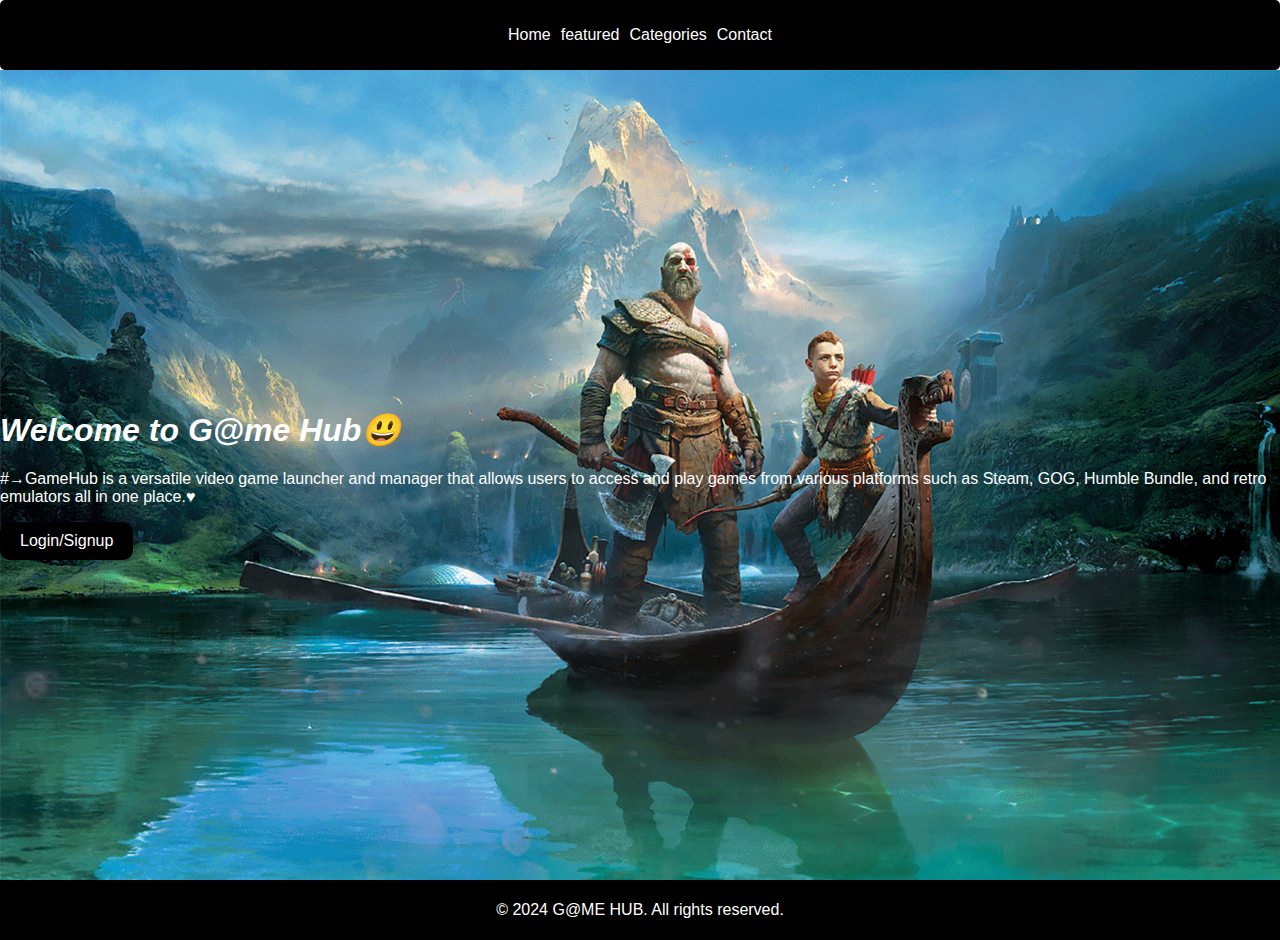
<file: index.html>
<!DOCTYPE html>
<html lang="en">
<head>
    <meta charset="UTF-8">
    <meta name="viewport" content="width=device-width, initial-scale=1.0">
    <title>GAMING</title>
    <link rel="stylesheet" href="./Home.css">
</head> 
<body>
    <!-- header -->
    <header>
         <nav>            
            <ul>
                <li><a href="#">Home</a></li>
                <li><a href="./featured.html">featured</a></li>
                <li><a href="./Categories.html">Categories</a></li>
                <li><a href="./contact.html">Contact</a></li>
        
            </ul>
        </nav>
        
    </header>
    <!-- main section -->
    <main>
        <section class="hero">
            <div class="hero.content">
            <h1> <em>Welcome to G@me Hub&#128515 </em></h1>
            <p> #&rightarrow;GameHub is a versatile video game launcher and manager that allows users to access and play games from various platforms such as Steam, GOG, Humble Bundle, and retro emulators all in one place.&#9829
            </p>
            <a href="./REG.HTML" class="button">Login/Signup</a>
         
            </div>
        </section>
        <section >
            
        </section>
        <section></section>

    </main>
    <!-- footer section -->
    <footer>
        <p>&copy; 2024 G@ME HUB. All rights reserved.</p>
    </footer>
    
</body>
</html>
</file>
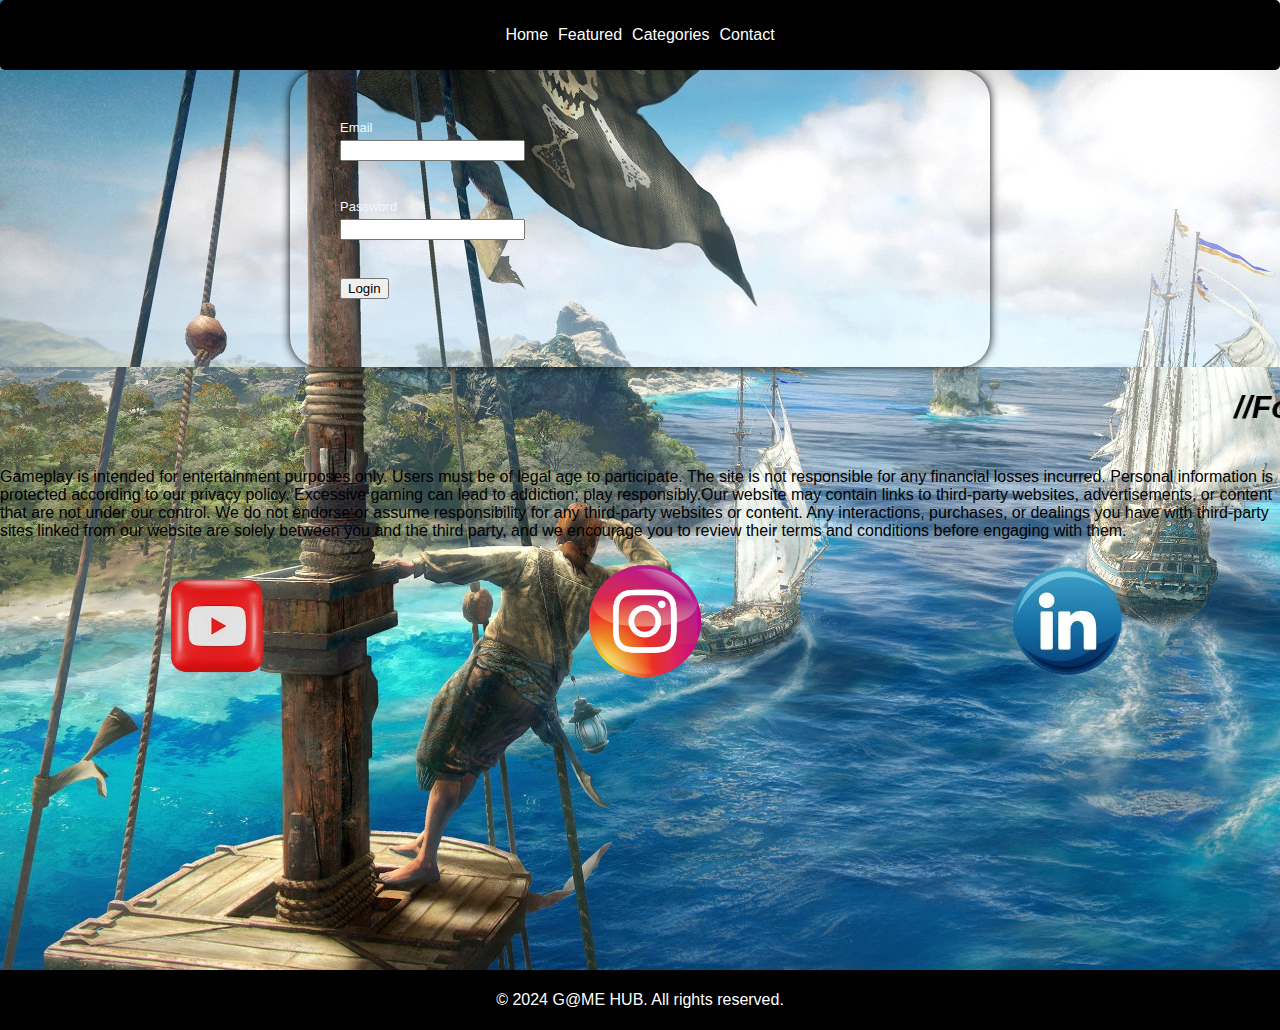
<file: contact.html>
<!DOCTYPE html>
<html lang="en">
<head>
    <meta charset="UTF-8">
    <meta name="viewport" content="width=device-width, initial-scale=1.0">
    <title>Document</title>
    <link rel="stylesheet" href="./Home.css">
</head>
<body class="contact">
    <!-- header -->
    <header>
        <nav>            
           <ul>
               <li><a href="./index.html">Home</a></li>
               <li><a href="./featured.html">Featured</a></li>
               <li><a href="./Categories.html">Categories</a></li>
               <li><a href="./contact.html">Contact</a></li>
           </ul>
       </nav>
    </header>
    <!-- main -->
    <main>
        <section class="contact">
            <form action="#">
                <div class="form-group">
                    <label for="email"> Email</label><input type="email" name="email" required> <br><br>
                    </div>
                <div class="form-group"> 
                    <label for="pass"> Password</label><input type="pass" name="Password" required> <br><br>             
                </div>
                <button type="submit"> Login</button><br><br>
            </form>
            </section>
           
          <marquee >
          <h1 style="font-style: oblique;">//For More Updates Follow this pages &#128525//</h1></marquee>  
        <section class="top">
            <p>Gameplay is intended for entertainment purposes only.
                Users must be of legal age to participate.
                The site is not responsible for any financial losses incurred.
                Personal information is protected according to our privacy policy.
                Excessive gaming can lead to addiction; play responsibly.Our website may contain links to third-party websites, advertisements, or content that are not under our control. We do not endorse or assume responsibility for any third-party websites or content. Any interactions, purchases, or dealings you have with third-party sites linked from our website are solely between you and the third party, and we encourage you to review their terms and conditions before engaging with them.</p>
            <a href="https://www.youtube.com/results?search_query=scorch+squad+ff " target="_blank"><img src="./assets/images-removebg-preview.png" alt="" width="140px" height="140px"></a> 
            <a href="https://www.instagram.com/freefireindiaofficial/" target="_blank"><img src="./assets/Instagram-circular-icon-PNG-removebg-preview.png" alt="" width="130px" height="130px"></a>
            <a href="https://www.linkedin.com/feed/" target="_blank"><img src="./assets/download__1_-removebg-preview.png" alt="" width="130px" height="130px"> </a>
        </section>
        
    </main>
    
    <!-- footer section -->
   
    <footer>
        <p>&copy; 2024 G@ME HUB. All rights reserved.</p>
    </footer>
    
</body>
</html>
</file>
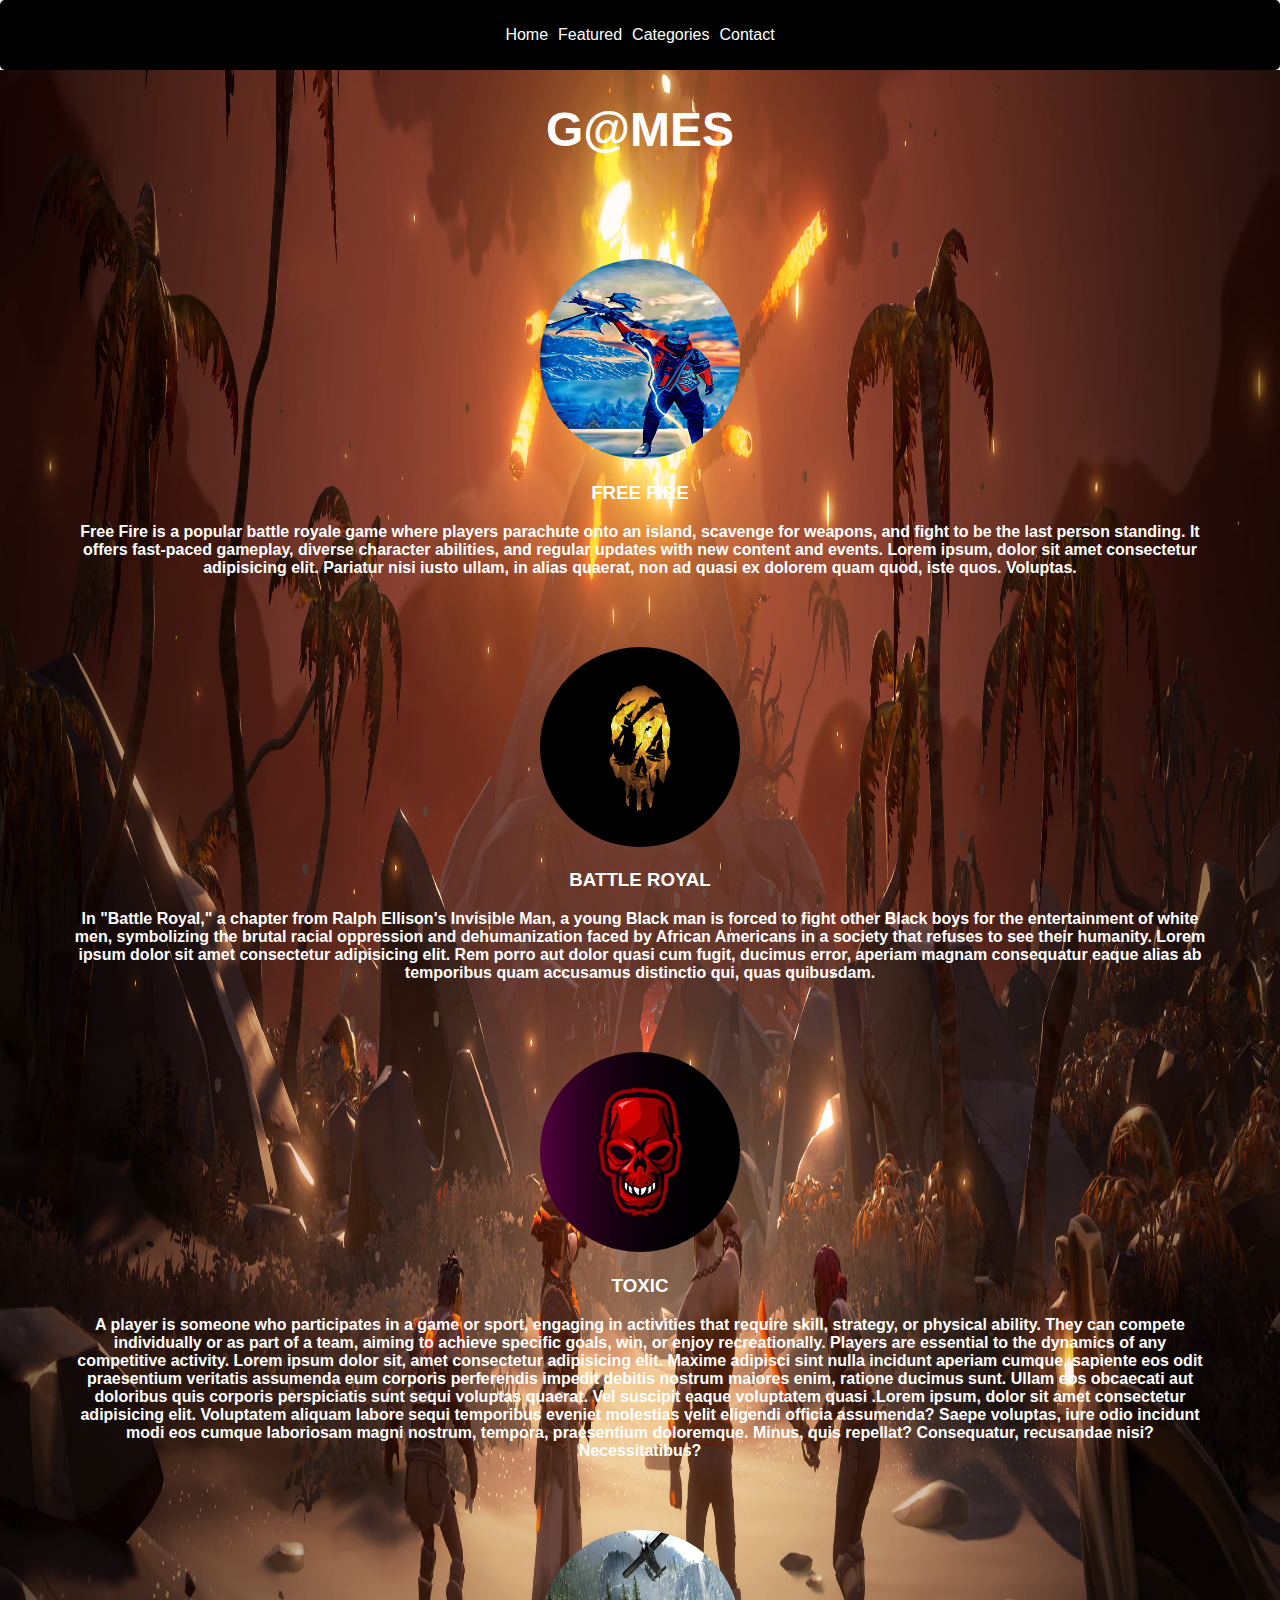
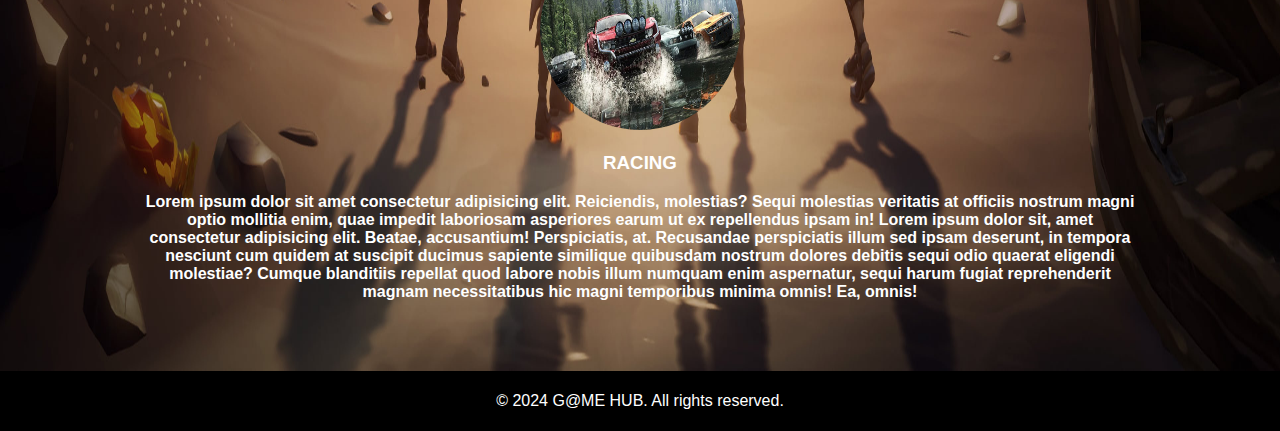
<file: featured.html>
<!DOCTYPE html>
<html lang="en">
<head>
    <meta charset="UTF-8">
    <meta name="viewport" content="width=device-width, initial-scale=1.0">
    <title>Document</title>
    <link rel="stylesheet" href="./Home.css">
</head>
<body>
    <!-- header -->
    <header>
        <nav>            
           <ul>
               <li><a href="./index.html">Home</a></li>
               <li><a href="./featured.html">Featured</a></li>
               <li><a href="./Categories.html">Categories</a></li>
               <li><a href="./contact.html">Contact</a></li>
           </ul>
       </nav>
       
   </header>
   <!-- main section -->
    <main>
        <section class="tea">
            <h1>G@MES</h1>
            <div class="trees">
            <div class="tree">
                <img src="./assets/free_fire.jpg" alt="">
                <h3>FREE FIRE</h3>
                <p>Free Fire is a popular battle royale game where players parachute onto an island, scavenge for weapons, and fight to be the last person standing. It offers fast-paced gameplay, diverse character abilities, and regular updates with new content and events.
                    Lorem ipsum, dolor sit amet consectetur adipisicing elit. Pariatur nisi iusto ullam, in alias quaerat, non ad quasi ex dolorem quam quod, iste quos. Voluptas.
                </p>
            </div>
            <div class="tree">
                <img src="./assets/peakpx (3).jpg" alt="">
                <h3> BATTLE ROYAL</h3>
                <p>In "Battle Royal," a chapter from Ralph Ellison's Invisible Man, a young Black man is forced to fight other Black boys for the entertainment of white men, symbolizing the brutal racial oppression and dehumanization faced by African Americans in a society that refuses to see their humanity. Lorem ipsum dolor sit amet consectetur adipisicing elit. Rem porro aut dolor quasi cum fugit, ducimus error, aperiam magnam consequatur eaque alias ab temporibus quam accusamus distinctio qui, quas quibusdam.</p>
            </div>
            <div class="tree">
                <img src="./assets/Logo E Sport Vector PNG Images, Red Skull E Sports Mascot Logo For Gaming Or Twitch, Symbol, Logo, Vector PNG Image For Free Download.jpeg" alt="">
                <h3> TOXIC</h3>
                <p>A player is someone who participates in a game or sport, engaging in activities that require skill, strategy, or physical ability. They can compete individually or as part of a team, aiming to achieve specific goals, win, or enjoy recreationally. Players are essential to the dynamics of any competitive activity.
                    Lorem ipsum dolor sit, amet consectetur adipisicing elit. Maxime adipisci sint nulla incidunt aperiam cumque, sapiente eos odit praesentium veritatis assumenda eum corporis perferendis impedit debitis nostrum maiores enim, ratione ducimus sunt. Ullam eos obcaecati aut doloribus quis corporis perspiciatis sunt sequi voluptas quaerat. Vel suscipit eaque voluptatem quasi .Lorem ipsum, dolor sit amet consectetur adipisicing elit. Voluptatem aliquam labore sequi temporibus eveniet molestias velit eligendi officia assumenda? Saepe voluptas, iure odio incidunt modi eos cumque laboriosam magni nostrum, tempora, praesentium doloremque. Minus, quis repellat? Consequatur, recusandae nisi? Necessitatibus? </p>
            <div class="tree">
                
                <img src="./assets/photo_5980055014476984805_y.jpg" alt="">
                <h3>RACING</h3>
                <p>Lorem ipsum dolor sit amet consectetur adipisicing elit. Reiciendis, molestias? Sequi molestias veritatis at officiis nostrum magni optio mollitia enim, quae impedit laboriosam asperiores earum ut ex repellendus ipsam in! Lorem ipsum dolor sit, amet consectetur adipisicing elit. Beatae, accusantium! Perspiciatis, at. Recusandae perspiciatis illum sed ipsam deserunt, in tempora nesciunt cum quidem at suscipit ducimus sapiente similique quibusdam nostrum dolores debitis sequi odio quaerat eligendi molestiae? Cumque blanditiis repellat quod labore nobis illum numquam enim aspernatur, sequi harum fugiat reprehenderit magnam necessitatibus hic magni temporibus minima omnis! Ea, omnis!</p>
            </div>
            </div>
            </div>

        </section>
        
    </main>
    <!-- footer section -->
    <footer>
        <p>&copy; 2024 G@ME HUB. All rights reserved.</p>
    </footer>
</body>
</html>
</file>
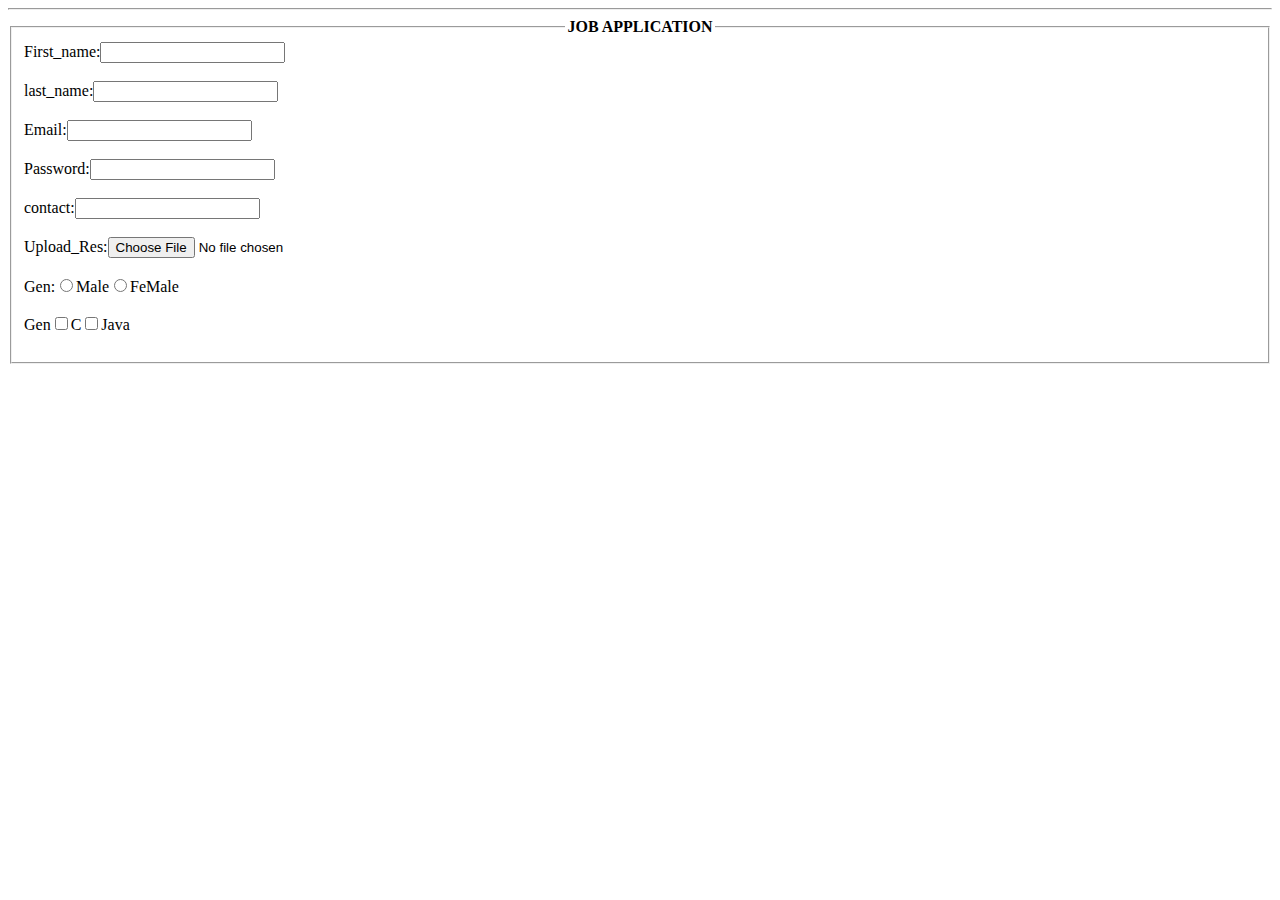
<file: job.html>
<!DOCTYPE html>
<html lang="en">
<head>
    <meta charset="UTF-8">
    <meta name="viewport" content="width=device-width, initial-scale=1.0">
    <title>JOB APPLICATION</title>
    <link rel="shortcut icon" href="./EPSUNyR3_400x400.jpg">
    <!-- <style>
        .r{
            background-color: chartreuse;
            
        }

    </style> -->
</head>
<body>
    <form class="r" >
        <hr>
        <fieldset aria-setsize="20px">
        <legend style="text-align: center;"> <b > JOB APPLICATION </b></legend>
         <label for="name">First_name</label>:<input type="name" name="First_name"><br><br>
         <label for="nam">last_name</label>:<input type="name" name="last_name"><br><br>
         <label for="nae">Email</label>:<input type="name" name="Email"><br><br>
         <label for="fi">Password</label>:<input type="name" name="password"><br><br>
         <label for="contact">contact</label>:<input type="contact" name="text"><br><br>
         <label for="file">Upload_Res</label>:<input type="file" name="Upload_Res"><br><br>
         <label for="gender">Gen</label>:<input type="radio" name="gender">Male<input type="radio" name="gender">FeMale <br><br>
        <label for="skills">Gen</label><input type="checkbox" name="c">C<input type="checkbox" name="jav">Java <br><br>





        </fieldset>

        </body>
</html>
</file>
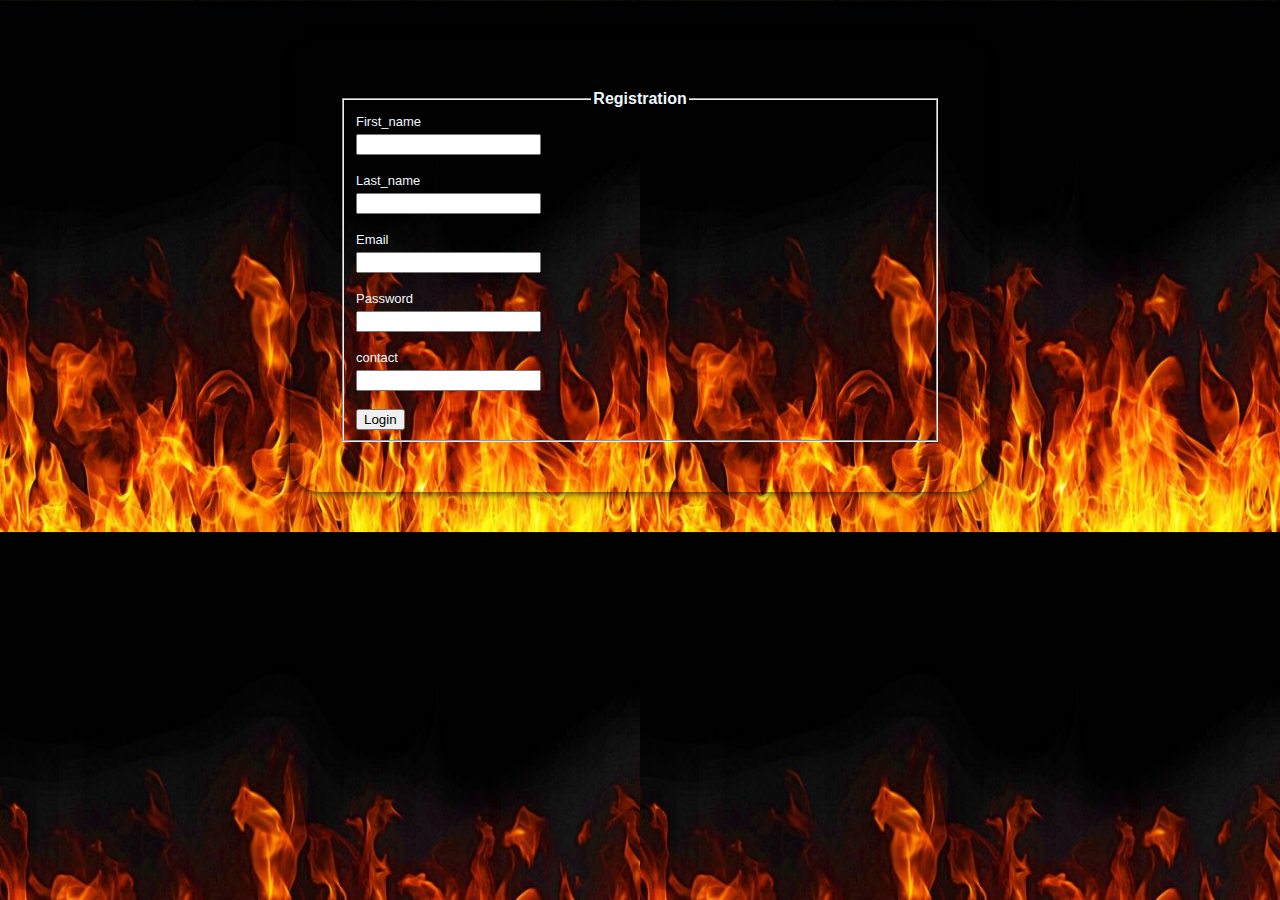
<file: REG.HTML>
<!DOCTYPE html>
<html lang="en">
<head>
    <meta charset="UTF-8">
    <meta name="viewport" content="width=device-width, initial-scale=1.0">
    <link rel="stylesheet" href="./Home.css">
    
    
</head>
<body class="coil">
    <form >
        <fieldset>
            <legend style="text-align: center"><b>Registration</b></legend>
        <label for="user">First_name</label><input type="name" name="user" ><br><br>
        <label  for="our">Last_name</label><input type="last" name="our" ><br><br>
        <label for="nae">Email</label><input type="name" name="Email"><br><br>
        <label for="fi">Password</label><input type="name" name="password"><br><br>
        <label for="contact">contact</label><input type="contact" name="text"><br><br>
        <input type="submit" value="Login">
         
        </fieldset>
      </form>
</body>
</html>
</file>
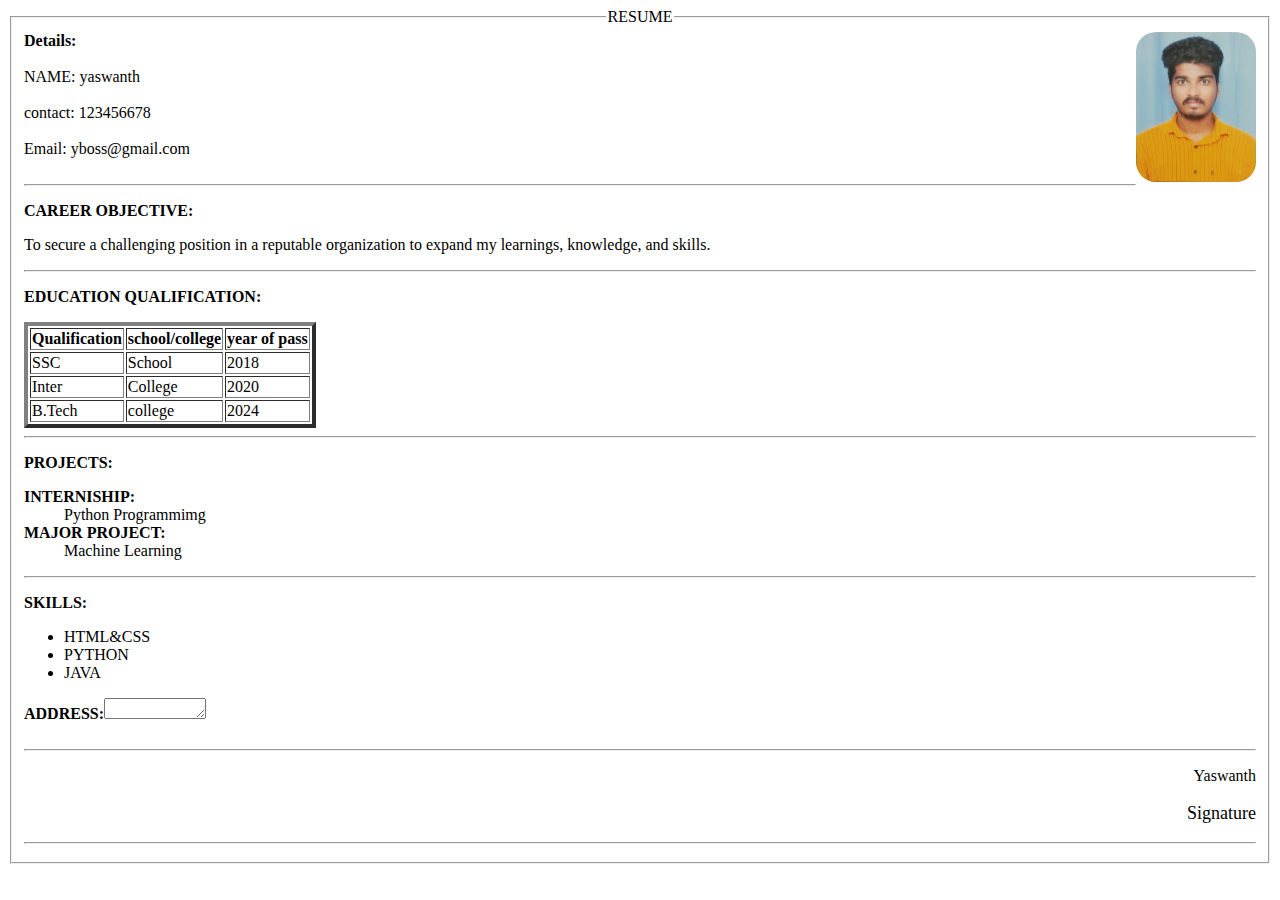
<file: resume.html>
<!DOCTYPE html>
<html lang="en">
<head>
    <meta charset="UTF-8">
    <meta name="viewport" content="width=device-width, initial-scale=1.0">
    <title>Document</title>
    <link rel="shortcut icon" href="./assets/WhatsApp Image 2023-08-05 at 1.35.51 PM (1) (1).jpg">
    
    </head>
<body>
    <form >
        <fieldset>
            <legend style="text-align: center"> RESUME</legend>
            <!-- <div class="image"> <img src="../assets/WhatsApp Image 2023-08-05 at 1.35.51 PM (1) (1).jpg"centre alt="image"  width="20" height="30"></div>
            <img src="../assets/WhatsApp Image 2023-08-05 at 1.35.51 PM (1) (1).jpg"centre alt="image"  width="20" height="30"> -->
            
            <div class="image">
                <img src="./assets/WhatsApp Image 2023-08-05 at 1.35.51 PM (1) (1).jpg" alt="" height="150px" width="120px" style="float: right; border-radius: 20px;margin-bottom: 30px;">
            </div>
            <label for="Deta"><b>Details:</b></label><br><br>
            <label for="name">NAME:</label> yaswanth<br><br>
            <label for="num">contact:</label> 123456678<br><br>
            <label for="mail">Email:</label> yboss@gmail.com<br><br>
            <hr>
            <p><B>CAREER OBJECTIVE:</B></p>
            <p>To secure a challenging position in a reputable organization to expand my learnings, knowledge, and skills. </p>
            <hr>
            <p><b>EDUCATION QUALIFICATION:</b></p>
            <table border="4px">
                <tr> <th>Qualification</th>
                    <th> school/college</th>
                    <th> year of pass</th>
                </tr>
                <td>SSC</td>
                <td>School</td>
                <td>2018</td>
                <tr>
                    <td>Inter</td>
                    <td>College</td>
                    <td>2020</td>
                </tr>
                <tr>
                    <td>B.Tech</td>
                    <td>college</td>
                    <td>2024</td>
                </tr>
            </table>
            <hr>
            <dl>
            <p><b>PROJECTS:</b></p>
            <dt><b>INTERNISHIP:</b></dt>
                <dd>Python Programmimg</dd>
                <dt><b>MAJOR PROJECT:</b></dt>
                <dd> Machine Learning</dd>
            </dl>
            <hr>
            <p><b>SKILLS:</b></p>
            <ul>
                <li>HTML&CSS</li>
                <li>PYTHON</li>
                <li>JAVA</li>
            </ul>
            <b>ADDRESS:</b><textarea rows="1" cols="10"></textarea><br><br>
            <hr>
            <p style="text-align: right;">Yaswanth</p>
            <p style="text-align: right; font-size: large;">Signature </p>
            <hr>
        </fieldset>
    </form>
    
</body>
</html>
</file>
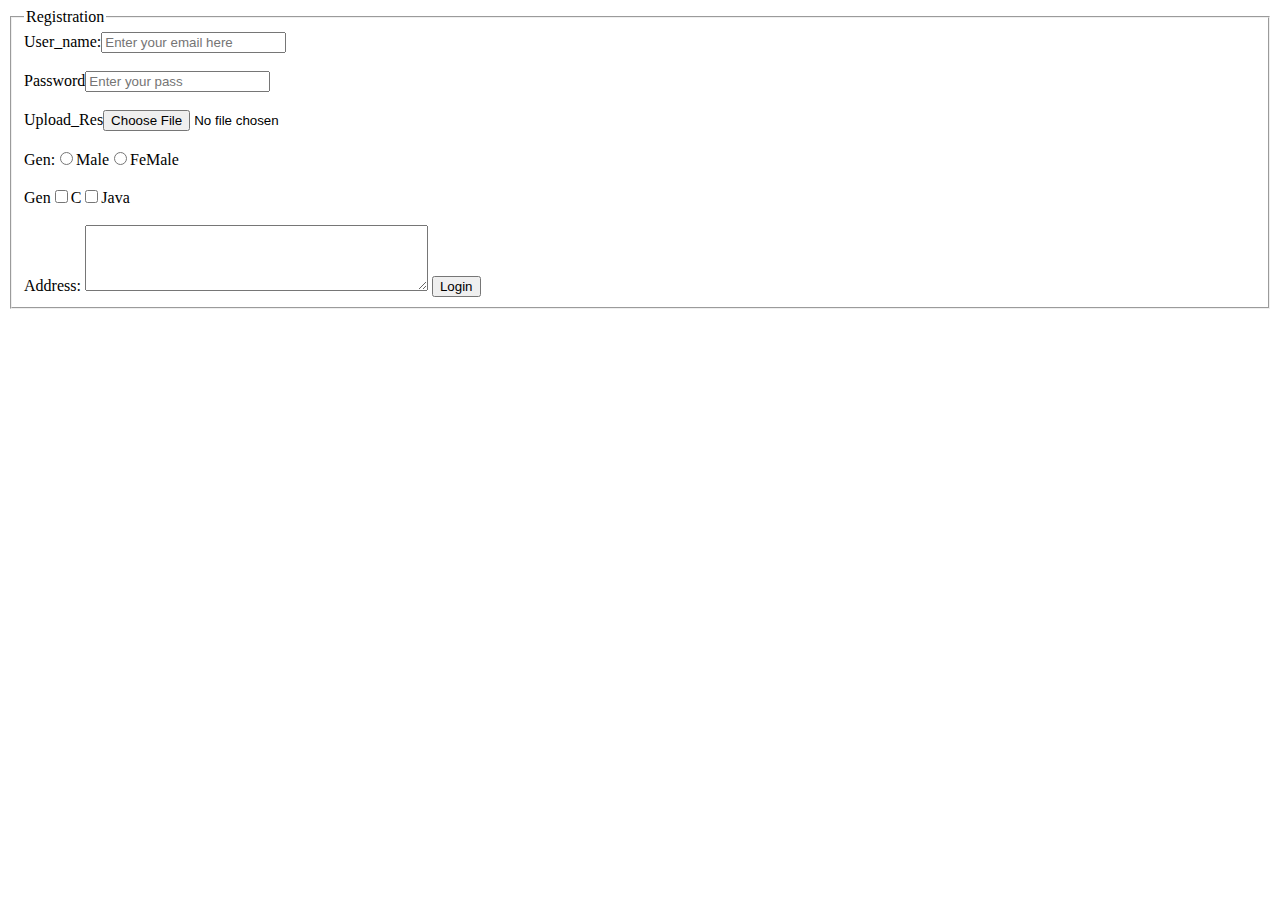
<file: yash.html>
<!DOCTYPE html>
<html lang="en">
    
<head>
    <meta charset="UTF-8">
    <meta name="viewport" content="width=device-width, initial-scale=1.0">
    <title>Document</title>
    <link rel="shortcut icon" href="./assets/WhatsApp Image 2023-08-05 at 1.35.51 PM (1) (1).jpg">
</head>
<body>
    
<form action="">
    <fieldset>
        <legend> Registration</legend>
        <label for="user">User_name</label>:<input type="email" name="user" required placeholder="Enter your email here"><br><br>
        <label for="pass">Password</label><input type="password" name="pass" required placeholder="Enter your pass"><br><br>
        <label for="file">Upload_Res</label><input type="file" name="file" required ><br><br>
        <label for="gender">Gen</label>:<input type="radio" name="gender">Male<input type="radio" name="gender">FeMale <br><br>
        <label for="skills">Gen</label><input type="checkbox" name="c">C<input type="checkbox" name="jav">Java <br><br>
       Address: <textarea rows="4" cols="40"></textarea>
<input type="submit" value="Login">
</fieldset>
</form>
    
    

</body>
</html>
</file>
<file: Home.css>
/* index */
nav a{
    color: white;
    text-decoration: none;
}
body{
   font-family:'Franklin Gothic Medium', 'Arial Narrow', Arial, sans-serif;
   animation: alternate;
   font: medium;
   margin: 0;
   padding: 0;
}
header{
background-color:black;
    color: white;
    padding: 5px;
    border-radius: 5px;
}
nav{
    display: flex;
    justify-content: center;
   gap: 10px;

}

nav ul{
    list-style-type: none ;
    display: flex;
    flex-wrap: wrap;
    justify-content: center;
    padding: 0;
    text-align: center;
}
nav li{
    margin:5px 5px;
}

.hero{
    background-image: url(./assets/gif.gif);
    background-size: cover;
    background-repeat: no-repeat;
    height: 90vh;
    display: flex;
    justify-content:center;
    color:white;
    align-items: center;
}
.hero-content{
    text-align: center;
    padding: 20px;
}
.button{
    text-decoration: none;
    color: white;
    display: inline-block;
    background-color: black;
    padding: 10px 20px;
    border-radius: 10px;
}
/* contact */
.contact{
    /* padding: 40,0px; */
    background-image: url(./assets/wallpaperflare.com_wallpaper\ \(5\).jpg);
    background-repeat: no-repeat;
    transition: transparent;
    justify-content: center;
    
}
.top {
    display: flex;
    flex-wrap: wrap;
    justify-content:space-around;
    flex-direction: row;
    margin-bottom: 270px;
    

}
form{
    max-width:600px ;
    margin: 0 auto;
    padding:50px ;
    transition: transparent;
    border-radius: 30px;
    box-shadow: 0 0 10px rgb(0 0 5);
    color: aliceblue;

    
}
.form-group{
    margin-bottom: 20px;

}
label{
    display: block;
    margin-bottom: 5px;
    font-size: small;

}
input textarea{
    width: 50%;
    padding: 10px;
    font-size: small;
    border-radius: 5px;
    border: 1px solid;
}
/* featured */
.tea{
    display:flex;
    flex-wrap: wrap;
    justify-content: center;
    color: white;
    background-image: url(./assets/peakpx\ \(2\).jpg);
    background-repeat: round;
    transition: transparent;
    font-family: 'Franklin Gothic Medium', 'Arial Narrow', Arial, sans-serif;
    font-size: x-large;
    
    
}
.tree{
    text-align: center;
    margin: 70px;
    /* padding: 80px; */
    color:white;
    display: flex;
    flex-wrap: wrap;
    font-size: medium;
    

}
.tree img{
    width: 200px;
    height: 200px;
    border-radius: 200px;
    /* margin-bottom: 150px; */
}
.tree {
    display: block;
    text-align: center;
    font-weight: bold;
    justify-content: center;
    
}
/* registartion */
.coil{
    padding: 40px 0;
    background-image: url(./assets/download.jpeg);
    background-repeat: round;
    transition: transparent;
    display: flexbox;
    justify-content:center;

}
/* cateorgy */
.jack{
    background-image: url(./assets/peakpx\ \(1\).jpg);
    background-repeat: round;
    color: aliceblue;
    display: flex;
    justify-content: space-around;
}
footer{
    background-color: black;
    color: white;
    text-align: center;
    padding: 5px;
    clear: left;
}
</file>
